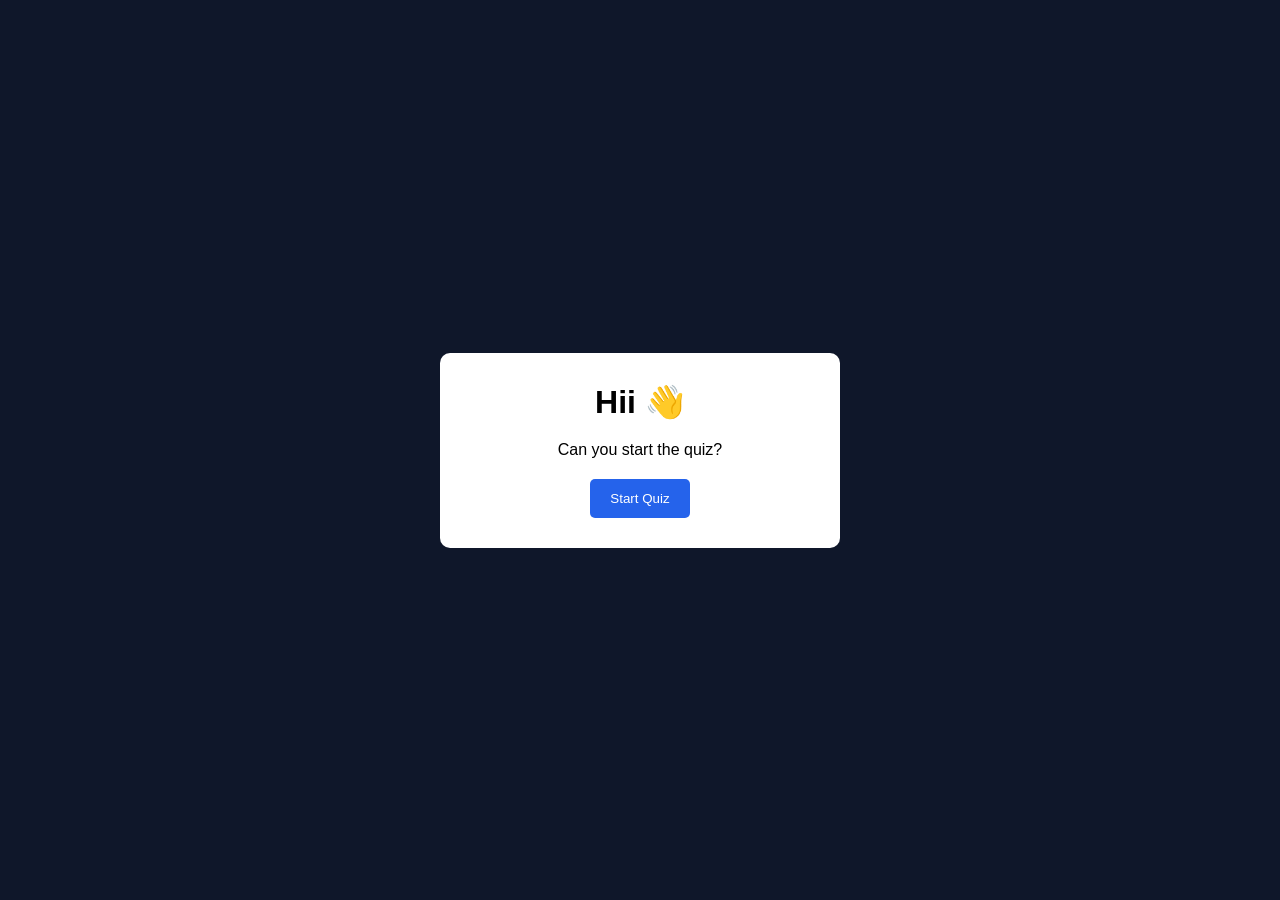
<file: HTML/index.html>
<!DOCTYPE html>
<html lang="en">
<head>
    <meta charset="UTF-8" />
    <meta name="viewport" content="width=device-width, initial-scale=1.0" />
    <title>Quiz App</title>

    <link rel="stylesheet" href="../CSS/style.css">
</head>
<body>
     <div class="start-screen" id="start-screen">
        <h1>Hii 👋</h1>
        <p>Can you start the quiz?</p>
        <button id="start-btn">Start Quiz</button>
    </div>

    <div class="quiz-container" id="quiz-container">
        <h1>Simple Quiz App</h1>
        <h2 id="question">Question Here</h2>
        <div id="answer-buttons">
            <button class="btn">Answer 1</button>
            <button class="btn">Answer 2</button>
            <button class="btn">Answer 3</button>
            <button class="btn">Answer 4</button>
        </div>

        <button id="next-btn">Next</button>
        <button id="back-btn">Back</button>
        <button id="home-btn">Home</button>
    </div>

    <script src="../JS/script.js"></script>
</body>
</html>
</file>
<file: CSS/style.css>
*{
    margin:0;
    padding:0;
    box-sizing:border-box;
    font-family:Arial;
}
body{
    background:#0f172a;
    display:flex;
    justify-content:center;
    align-items:center;
    height:100vh;
}
.start-screen{
    background:white;
    width:400px;
    padding:30px;
    border-radius:10px;
    text-align:center;
}
#start-btn{
    margin-top:20px;
    padding:12px 20px;
    border:none;
    background:#2563eb;
    color:white;
    border-radius:5px;
    cursor:pointer;
}
#quiz-container{
    display:none;
}
.quiz-container{
    background:white;
    width:500px;
    padding:30px;
    border-radius:10px;
}
h1{
    text-align:center;
    margin-bottom:20px;
}
h2{
    margin-bottom:20px;
}
.btn{
    width:100%;
    padding:12px;
    margin:10px 0;
    border:none;
    background:#e2e8f0;
    cursor:pointer;
    border-radius:5px;
    font-size:16px;
}
.btn:hover{
    background:#cbd5e1;
}
#next-btn{
    margin-top:20px;
    padding:12px 20px;
    background:#2563eb;
    color:white;
    border:none;
    cursor:pointer;
    border-radius:5px;
    display:none;
}
#back-btn{
    margin-top:20px;
    padding:12px 20px;
    background:#f59e0b;
    color:white;
    border:none;
    cursor:pointer;
    border-radius:5px;
}
#home-btn{
    margin-top:20px;
    padding:12px 20px;
    background:#2563eb;
    color:white;
    border:none;
    cursor:pointer;
    border-radius:5px;
    display:none;
}
#question{
    text-align: center;
}
</file>
